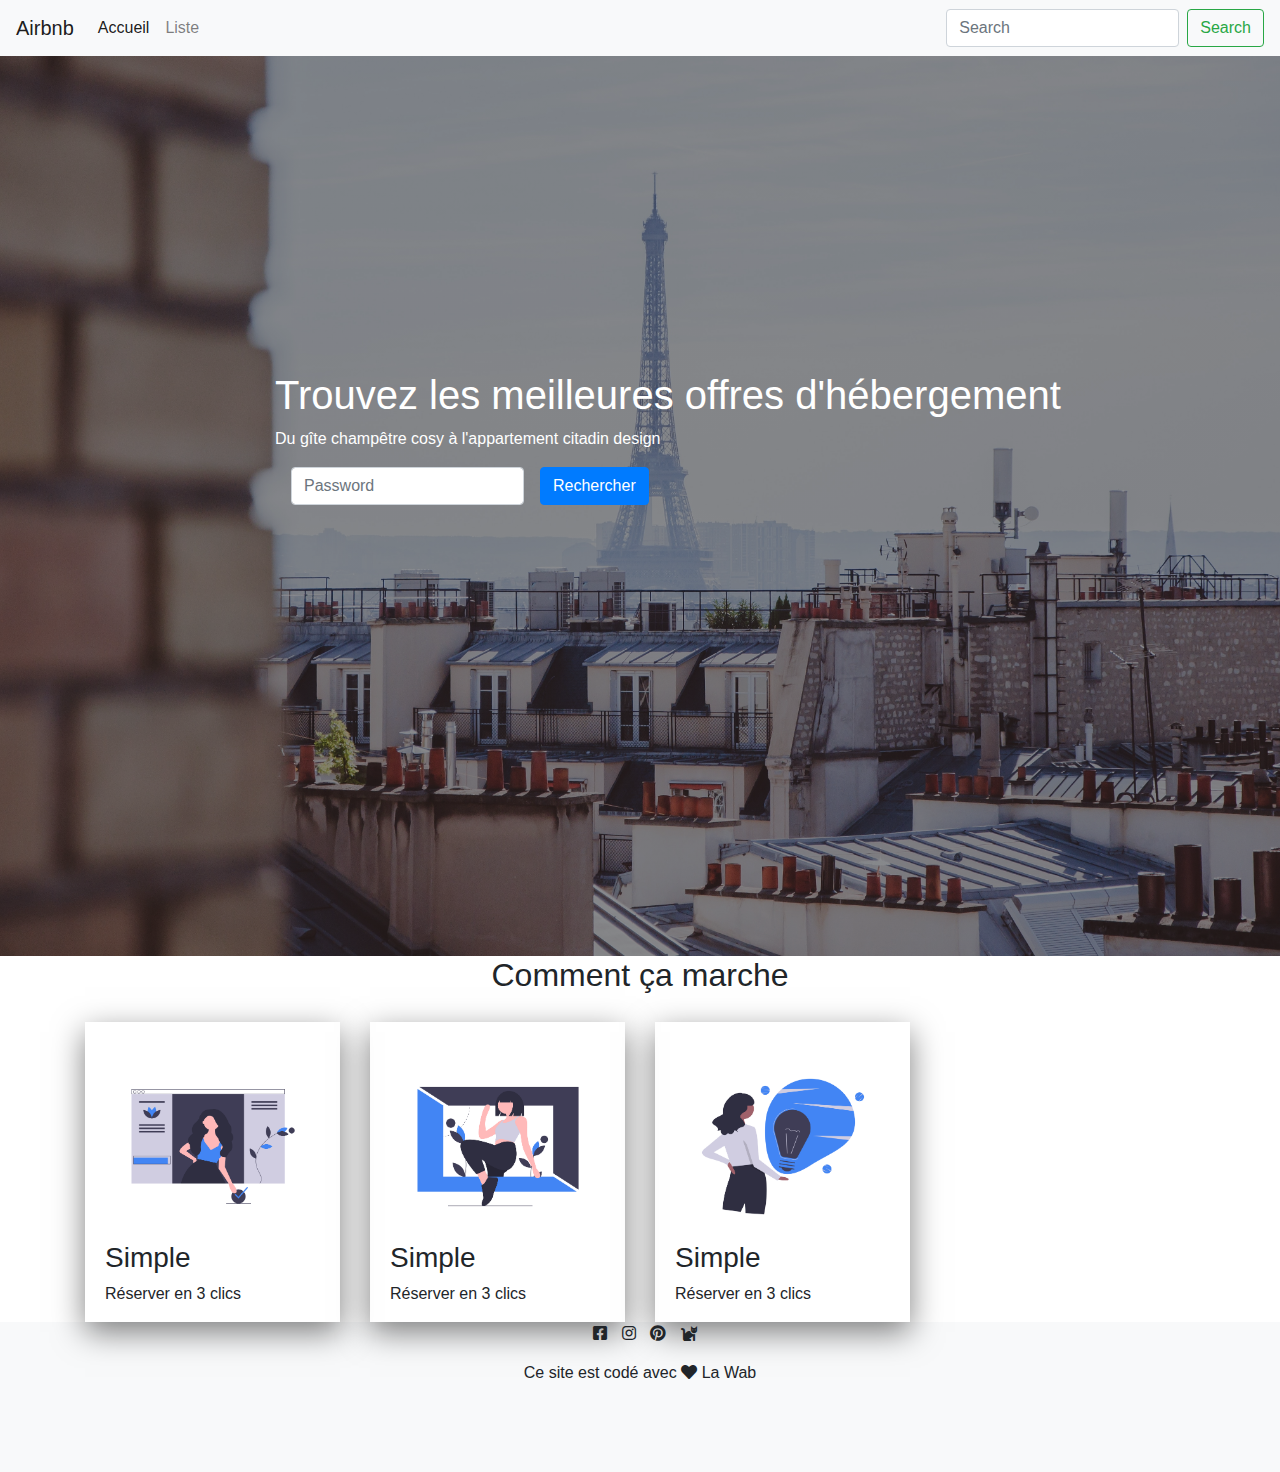
<file: index.html>
<!DOCTYPE html>
<html>
<head>
	<meta charset="utf-8">
	<title>AIRBNB</title>
	<link href="https://fonts.googleapis.com/css?family=Noto+Serif&display=swap" rel="stylesheet">
	<link rel="stylesheet" href="css/style.css"/>
	<link rel="stylesheet" href="css/fontawesome/css/all.css"/>
	<link rel="stylesheet" href="https://stackpath.bootstrapcdn.com/bootstrap/4.3.1/css/bootstrap.min.css" integrity="sha384-ggOyR0iXCbMQv3Xipma34MD+dH/1fQ784/j6cY/iJTQUOhcWr7x9JvoRxT2MZw1T" crossorigin="anonymous">
</head>
<body>
	<!-- NAVBAR -->
	<nav class="navbar navbar-expand-lg navbar-light bg-light">
	  <a class="navbar-brand" href="#">Airbnb</a>
	  <button class="navbar-toggler" type="button" data-toggle="collapse" data-target="#navbarSupportedContent" aria-controls="navbarSupportedContent" aria-expanded="false" aria-label="Toggle navigation">
	    <span class="navbar-toggler-icon"></span>
	  </button>

	  <div class="collapse navbar-collapse" id="navbarSupportedContent">
	    <ul class="navbar-nav mr-auto">
	      <li class="nav-item active">
	        <a class="nav-link" href="#">Accueil <span class="sr-only">(current)</span></a>
	      </li>
	      <li class="nav-item">
	        <a class="nav-link" href="listing.html">Liste</a>
	      </li>
	      </ul>
	    <form class="form-inline my-2 my-lg-0">
	      <input class="form-control mr-sm-2" type="search" placeholder="Search" aria-label="Search">
	      <button class="btn btn-outline-success my-2 my-sm-0" type="submit">Search</button>
	    </form>
	  </div>
	</nav>
	<!--banner-->
	<div class="banner">
		<div class="container padding-top-35-vh">
			<div class="row">
				<div class="col 10 offset-2 text-white">
					<h1>Trouvez les meilleures offres d'hébergement</h1>
					<p>Du gîte champêtre cosy à l'appartement citadin design</p>
					<form class="form-inline">
					  <div class="form-group mx-sm-3 mb-2">
					    <label for="inputPassword2" class="sr-only">Password</label>
					    <input type="password" class="form-control" id="inputPassword2" placeholder="Password">
					  </div>
					  <button type="submit" class="btn btn-primary mb-2">Rechercher</button>
					</form>
				</div>
			</div>
		</div>
	</div>
	<div class="container" style=''>
		<div class="row">
			<div class="col-12">
				<h2 class="text-center">Comment ça marche</h2>
		</div>
			</div>
			<div class="row">
				<div class="col-12 col-lg-3">
					<div class="card-info">
						<img src="img/illustration.png">
						<div class="texte">
							<h3>Simple</h3>
							<p>Réserver en 3 clics</p>
						</div>
				
					</div>
				</div>
				<div class="col-12 col-lg-3">
					<div class="card-info">
						<img src="img/illustration01.png">
						<div class="texte">
							<h3>Simple</h3>
							<p>Réserver en 3 clics</p>
						</div>
				
					</div>
				</div>
				<div class="col-12 col-lg-3">
					<div class="card-info">
						<img src="img/illustration02.png">
						<div class="texte">
							<h3>Simple</h3>
							<p>Réserver en 3 clics</p>
						</div>
					</div>
				</div>
			</div>
	</div>
	<div class="footer text-center bg-light">
		<div class="container-fluid">
		<div class="row">
			<div class="col 12 ">
				<div class="footerbase">
					<div class="contenue">
						<div class="illustration-footer">
							<i class="fab fa-facebook-square"></i>
							<i class="fab fa-instagram"></i>
							<i class="fab fa-pinterest"></i>
							<i class="fas fa-cat"></i>
						</div>
						<div class="phrase-illustration">
							<p> Ce site est codé avec <i class="fas fa-heart"></i> La Wab</p>
						</div>
					</div>
					
				</div>
				
			</div>
		</div>

		
	</div>
</div>

		
	


</body>
</html>
</file>
<file: css/style.css>
@import url("components/banner.css");
@import url("components/card.css");
@import url("components/footer.css");
@import url("utilitaires/padding.css");
@import url("utilitaires/paddingshow.css");
</file>
